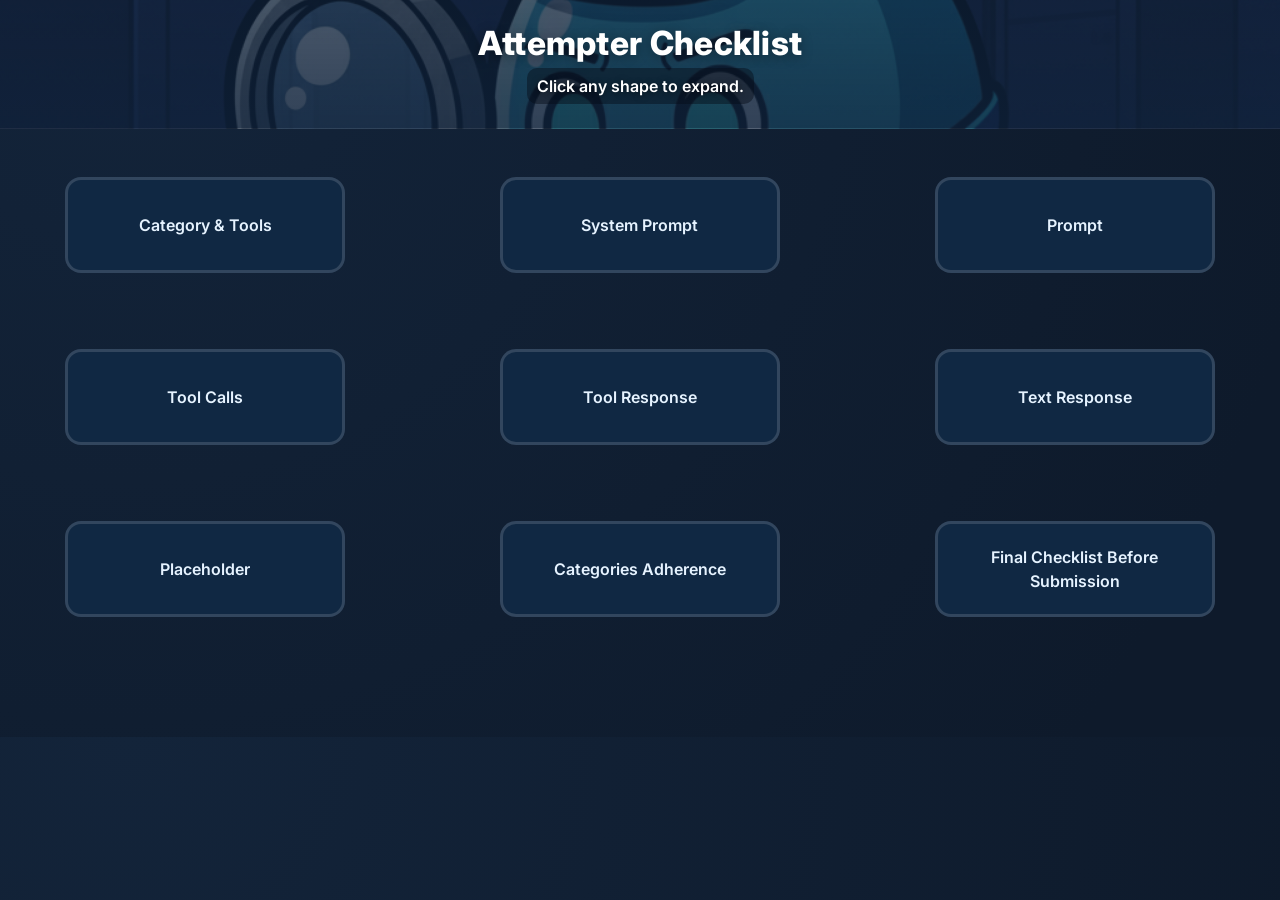
<file: index.html>
<!DOCTYPE html>
<html lang="en">
  <head>
    <meta charset="utf-8" />
    <meta name="viewport" content="width=device-width, initial-scale=1" />
    <title>Workflow</title>

    <link
      href="https://cdn.jsdelivr.net/npm/bootstrap@5.3.3/dist/css/bootstrap.min.css"
      rel="stylesheet"
    />
    <link rel="preconnect" href="https://fonts.googleapis.com">
    <link rel="preconnect" href="https://fonts.gstatic.com" crossorigin>
    <link href="https://fonts.googleapis.com/css2?family=Inter:wght@400;600;700&display=swap" rel="stylesheet">
    <link rel="stylesheet" href="style.css" />
  </head>
  <body>
    <header class="py-4 text-center hero-bg">
      <h1 class="h3 mb-1 site-title">Attempter Checklist</h1>
      <p class="mb-0 site-subtitle">
        Click any shape to expand.
      </p>
    </header>

    <main class="flow container-fluid px-0">
      <!-- Row 1: Category & Tools, System Prompt, Prompt -->
      <div class="row mb-5">
        <div class="col-12 col-md-4 d-flex justify-content-center mb-4 mb-md-0">
          <button
            class="node process"
            data-shape="process"
            data-title="Category & Tools"
            data-desc="This is the starting point of the process."
            data-card="catandtools"
          >
            <span class="label">Category & Tools</span>
          </button>
        </div>
        <div class="col-12 col-md-4 d-flex justify-content-center mb-4 mb-md-0">
          <button
            class="node process"
            data-shape="process"
            data-title="System Prompt"
            data-desc="Process step."
            data-card="systemprompt"
          >
            <span class="label">System Prompt</span>
          </button>
        </div>
        <div class="col-12 col-md-4 d-flex justify-content-center">
          <button
            class="node process"
            data-shape="process"
            data-title="Prompt"
            data-desc="Process step."
            data-card="prompt"
          >
            <span class="label">Prompt</span>
          </button>
        </div>
      </div>

      <!-- Row 2: Tool Calls, Tool Response, Text Response -->
      <div class="row mb-5">
        <div class="col-12 col-md-4 d-flex justify-content-center mb-4 mb-md-0">
          <button
            class="node process"
            data-shape="process"
            data-title="Tool Calls"
            data-desc="Process step."
            data-card="toolcalls"
          >
            <span class="label">Tool Calls</span>
          </button>
        </div>
        <div class="col-12 col-md-4 d-flex justify-content-center mb-4 mb-md-0">
          <button
            class="node process"
            data-shape="process"
            data-title="Tool Response"
            data-desc="Process step."
            data-card="toolresponse"
          >
            <span class="label">Tool Response</span>
          </button>
        </div>
        <div class="col-12 col-md-4 d-flex justify-content-center">
          <button
            class="node process"
            data-shape="process"
            data-title="Text Response"
            data-desc="Process step."
            data-card="textresponse"
          >
            <span class="label">Text Response</span>
          </button>
        </div>
      </div>

      <!-- Row 3: Placeholder, Categories Adherence, Final Checklist Before Submission -->
      <div class="row mb-5">
        <div class="col-12 col-md-4 d-flex justify-content-center mb-4 mb-md-0">
          <button
            class="node process"
            data-shape="process"
            data-title="Placeholder"
            data-desc="Process step."
            data-card="placeholder"
          >
            <span class="label">Placeholder</span>
          </button>
        </div>
        <div class="col-12 col-md-4 d-flex justify-content-center mb-4 mb-md-0">
          <button
            class="node process"
            data-shape="process"
            data-title="Categories Adherence"
            data-desc="Process step."
            data-card="categoriesadherence"
          >
            <span class="label">Categories Adherence</span>
          </button>
        </div>
        <div class="col-12 col-md-4 d-flex justify-content-center">
          <button
            class="node process"
            data-shape="process"
            data-title="Final Checklist Before Submission"
            data-desc="This is the end of the process."
            data-card="finalchecklist"
          >
            <span class="label">Final Checklist Before Submission</span>
          </button>
        </div>
      </div>
    </main>

    <!-- Fullscreen flip viewer -->
    <div id="viewer" class="viewer" aria-hidden="true">
      <div class="flipstage">
        <div class="flipcard">
          <div
            class="flipface front d-flex align-items-center justify-content-center"
          >
            <span class="muted small">flipping…</span>
          </div>

          <div class="flipface back">
            <div class="expanded-card shadow">
              <div class="expanded-header">
                <h2 id="viewerTitle" class="h5 mb-0">Title</h2>
              </div>
              <!-- JS will inject file content here -->
              <div class="expanded-body"></div>
            </div>
          </div>
        </div>
      </div>
    </div>

    <!-- Bootstrap bundle -->
    <script src="https://cdn.jsdelivr.net/npm/bootstrap@5.3.3/dist/js/bootstrap.bundle.min.js"></script>
    <!-- Custom JS -->
    <script src="script.js"></script>
  </body>
</html>
</file>
<file: style.css>
:root {
  --node-w: 280px;
  --node-h: 96px;
  --stroke: 3px;
  --radius: 16px;
  --gap: 28px;

  /* Palette inspired by main.png (friendlier tones) */
  --bg: #0e1a2b;
  --bg-accent: #13243a;
  --surface: #0f223b;
  --card: #102843;
  --text: #e6f3ff;
  --muted: #9db7cc;
  --primary: #46d1ff;
  --primary-weak: #2aa3cf;
}

body {
  background: radial-gradient(1200px 1200px at 10% 0%, var(--bg-accent), var(--bg)),
              radial-gradient(900px 900px at 90% 20%, rgba(70,209,255,.10), transparent),
              var(--bg);
  color: var(--text);
  font-family: 'Inter', ui-sans-serif, system-ui, -apple-system, Segoe UI, Roboto, Helvetica, Arial, "Apple Color Emoji", "Segoe UI Emoji";
}

/* Optional hero background using provided image with soft overlay */
.hero-bg {
  background-image: linear-gradient(to bottom, rgba(15,34,59,.76), rgba(15,34,59,.86)), url('images/main.png');
  background-size: cover;
  background-position: center;
  border-bottom: 1px solid rgba(255,255,255,.06);
}

/* Header title + subtitle styles */
.site-title {
  font-size: clamp(1.5rem, 2.6vw, 2.25rem);
  font-weight: 800;
  letter-spacing: 0.3px;
  color: #ffffff;
  text-shadow: 0 2px 12px rgba(0,0,0,.35);
}
.site-subtitle {
  color: #ffffff;
  font-weight: 600;
  text-shadow: 0 1px 6px rgba(0,0,0,.55);
  display: inline-block;
  padding: 6px 10px;
  border-radius: 10px;
  background: rgba(5,13,24,.45);
}

/* Flow wrapper */
.flow {
  display: flex;
  flex-direction: column;
  align-items: stretch;
  gap: var(--gap);
  padding: 48px 16px 72px;
}

/* Generic node button */
.node {
  position: relative;
  width: var(--node-w);
  height: var(--node-h);
  display: grid;
  place-items: center;
  background: var(--card);
  color: var(--text);
  border: var(--stroke) solid rgba(255,255,255,.14);
  cursor: pointer;
  user-select: none;
  transition: transform .15s ease;
}
.node:hover { transform: scale(1.03); }
.node:active { transform: scale(.98); }
.node .label {
  padding: 0 10px;
  font-weight: 600;
  text-align: center;
}

/* Shapes */
.node.terminator { border-radius: 999px; }
.node.process    { border-radius: var(--radius); }

/* Diamond = rotated square */
.node.diamond {
  /* make it a square so it looks like a proper diamond when rotated */
  width: 120px;
  height: 120px;
  background: var(--card);
  border: var(--stroke) solid rgba(255,255,255,.14);
  border-radius: 12px;       /* soft corners (optional) */
  transform: rotate(45deg);  /* the “flip” to diamond */
}

/* keep the text upright */
.node.diamond .label {
  transform: rotate(-45deg);
  font-weight: 600;
  text-align: center;
  padding: 0 10px;
}

/* Fullscreen viewer */
.viewer {
  position: fixed;
  inset: 0;
  background: rgba(5,13,24,.55);
  backdrop-filter: blur(2px);
  display: grid;
  place-items: center;
  z-index: 50;
  opacity: 0;
  pointer-events: none;
  transition: opacity .25s ease;
}
.viewer.open {
  opacity: 1;
  pointer-events: auto;
}

.flipstage {
  perspective: 1400px;
  width: 100vw;
  height: 100svh;
  max-width: none;
  max-height: none;
}

.flipcard {
  position: relative;
  width: 100%;
  height: 100%;
  transform-style: preserve-3d;
  transition: transform .6s ease;
}
.viewer.open .flipcard { transform: rotateY(180deg); }

.flipface {
  position: absolute; inset: 0;
  backface-visibility: hidden;
  display: grid; place-items: center;
}
.flipface.back { transform: rotateY(180deg); }

/* Expanded rectangle card */
.expanded-card {
  background: var(--surface);
  color: var(--text);
  border: var(--stroke) solid rgba(255,255,255,.14);
  border-radius: 0;
  width: 100%;
  height: 100%;
  display: grid;
  grid-template-rows: auto 1fr auto;
  overflow: auto;
}

/* Optional: respect notches / safe-areas on mobile */
.expanded-header,
.expanded-body {
  padding-left: max(16px, env(safe-area-inset-left));
  padding-right: max(16px, env(safe-area-inset-right));
}
.expanded-header { padding-top: max(14px, env(safe-area-inset-top)); }

.muted { color: var(--muted); }

/* Make injected card content play nice inside fullscreen */
.expanded-body {
  padding: 18px;
  width: 100%;
  height: 100%;
  overflow: auto; /* scroll if content is tall */
}

/* Show only the in-card bold title (hide global header title) */
.expanded-header { display: none; }

/* Typography for card content */
.content-text h3 {
  font-weight: 700;
  letter-spacing: 0.2px;
}
.content-text p,
.content-text li,
.content-text label {
  font-size: 0.98rem;
  line-height: 1.4;
}
.content-text ul {
  margin: 0 0 8px 0;
  padding-left: 1.1rem;
}
.content-text ul ul {
  margin-top: 6px;
  padding-left: 1.1rem;
  font-size: 0.95rem;
}
.content-text li + li { margin-top: 6px; }
.content-text em { color: #e8f3ff; font-style: italic; }
.content-text strong { font-weight: 700; }

/* Nicer checkboxes */
.content-text input[type="checkbox"] {
  width: 1rem;
  height: 1rem;
  margin-right: 8px;
}

/* Accent utilities for inline emphasis */
.accent-green { color: #46e38f; }
.accent-orange { color: #ffb74d; }
.accent-red { color: #ff6b6b; }
.accent-blue { color: #46d1ff; }
.accent-purple { color: #b19cd9; }

/* Generic helpers for cards */
.expanded-body img {
  max-width: 100%;
  height: auto;
  display: block;
  border-radius: 10px;
}

/* Optional: a nice dashed placeholder style if used in card files */
.media-placeholder {
  border: 2px dashed #bbb;
  border-radius: 12px;
  display: grid;
  place-items: center;
  text-align: center;
  min-height: 240px;
  padding: 12px;
}

.arrow-connector {
  width: 2px;
  height: 60px;               /* arrow length */
  margin: 0 auto;              /* center it */
  background: #111;
  position: relative;
}
.arrow-connector::after {
  content: "";
  position: absolute;
  left: 50%;
  bottom: -8px;
  transform: translateX(-50%);
  border: 8px solid transparent;
  border-top-color: #111;     /* arrowhead */
}
</file>
